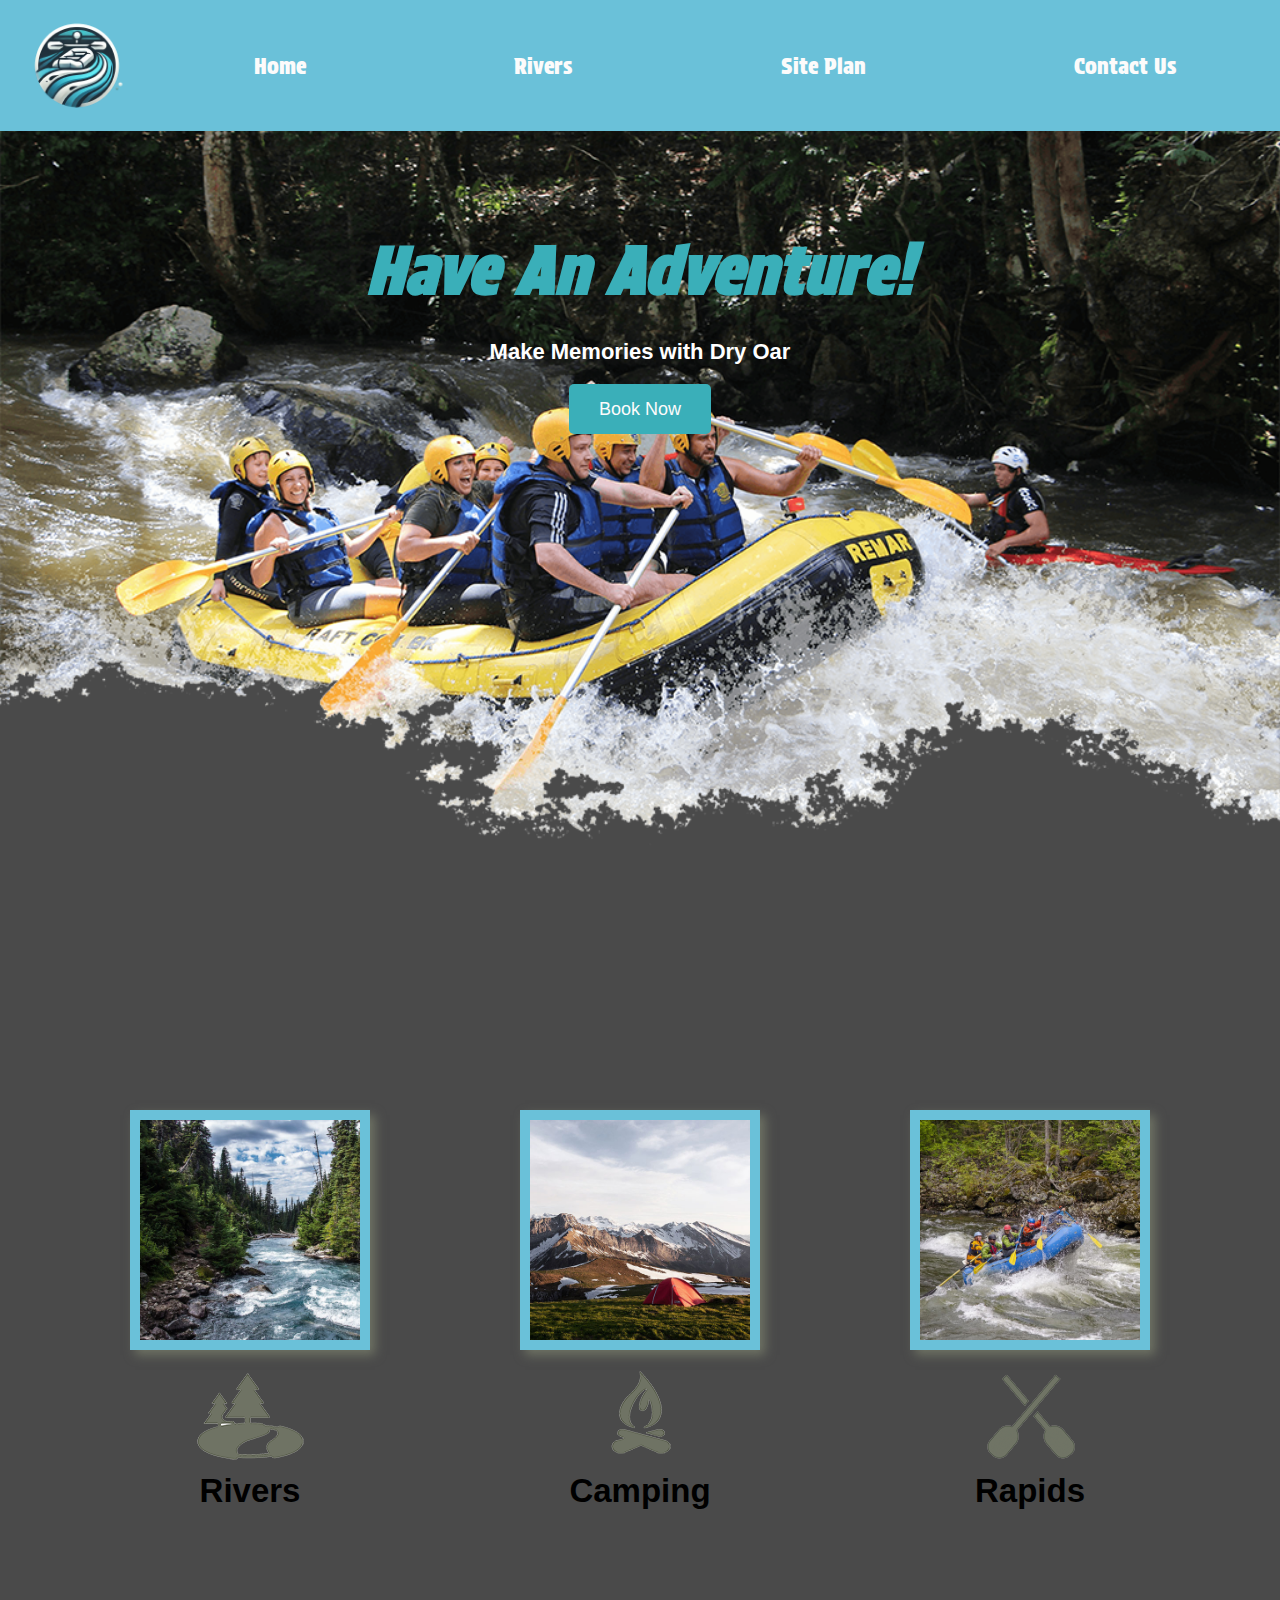
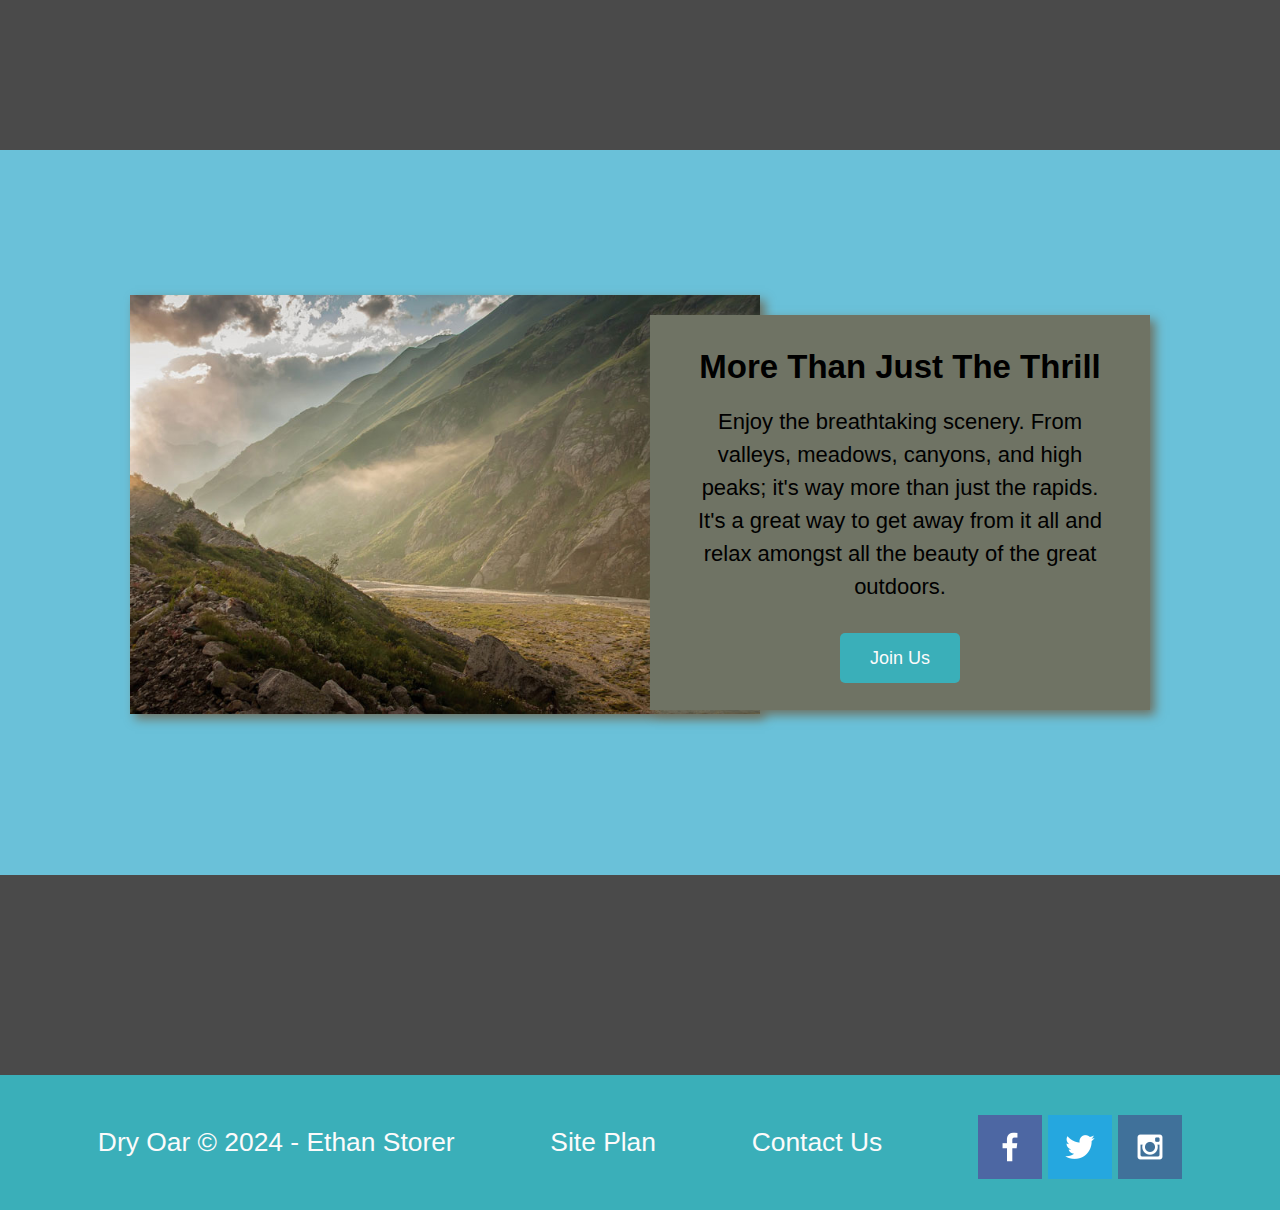
<file: wwr/index.html>
<!DOCTYPE html>
<html lang="en">

<head>
    <link rel="stylesheet" href="styles/styles.css">
    <meta charset="UTF-8">
    <meta http-equiv="X-UA-Compatible" content="IE=edge">
    <meta name="viewport" content="width=device-width, initial-scale=1.0">
    <title>Whitewater Rafting Vacations | Dry Oar Boating | Home</title>
</head>

<body>
    <div id="content">
        <header>
            <a id="logo_link" href="index.html">
                <img class="logo" src="images/rafting-logo.png" alt="Dry Oar Logo">
            </a>
            <nav>
                <a href="index.html">Home</a>
                <a href="Rivers.html">Rivers</a>
                <a href="site-plan-rafting.html">Site Plan</a>
                <a href="contactus.html">Contact Us</a>
            </nav>
        </header>
        <div id="hero">
            <div id="hero-box">
                <img id="hero-img" src="images/hero.png" alt="People enjoying white water rafting">
            </div>
            <section id="hero-msg">
                <h1 class="home-title">Have An Adventure!</h1>
                <h4>Make Memories with Dry Oar </h4>
                <div class='button-box'>
                    <a class='book' href="contactus.html">Book Now</a>
                </div>
            </section>
        </div>
        <main class="home-grid">
            <section class="rivers-card">
                <img class="card-img" src="images/rivers.jpg" alt="river in forest">
                <img class="icon" src="images/river_icon.png" alt="river icon">
                <h2>Rivers</h2>
            </section>
            <section class="camping-card">
                <img class="card-img" src="images/camping.jpg" alt="tent in mountains">
                <img class="icon" src="images/fire_icon.png" alt="fire icon">
                <h2>Camping</h2>
            </section>
            <section class="rapids-card">
                <img class="card-img" src="images/rapids.jpg" alt="rafting boat">
                <img class="icon" src="images/oars.png" alt="oars icon">
                <h2>Rapids</h2>
            </section>
            <div id="background"></div>
            <img class="mountains" src="images/mountains.jpg" alt="Misty mountains">
            <section class="msg">
                <h2>More Than Just The Thrill</h2>
                <p>Enjoy the breathtaking scenery. From valleys, meadows, canyons, and high peaks; it's way more than
                    just the rapids. It's a great way to get away from it all and relax amongst all the beauty of the
                    great outdoors. </p>
                <a class='join' href="rivers.html">Join Us</a>
            </section>
        </main>
        <footer>
            <p>Dry Oar &copy; 2024 - Ethan Storer</p>
            <p><a href="site-plan-rafting.html">Site Plan</a></p>
            <p><a href="contactus.html">Contact Us</a></p>
            <div class="social">
                <a href="https://facebook.com" target="_blank">
                    <img src="images/facebook.png" alt="fb icon">
                </a>
                <a href="https://twitter.com" target="_blank">
                    <img src="images/twitter.png" alt="twitter icon">
                </a>
                <a href="https://instagram.com" target="_blank">
                    <img src="images/instagram.png" alt="instagram icon">
                </a>
            </div>
        </footer>
    </div>
</body>
</file>
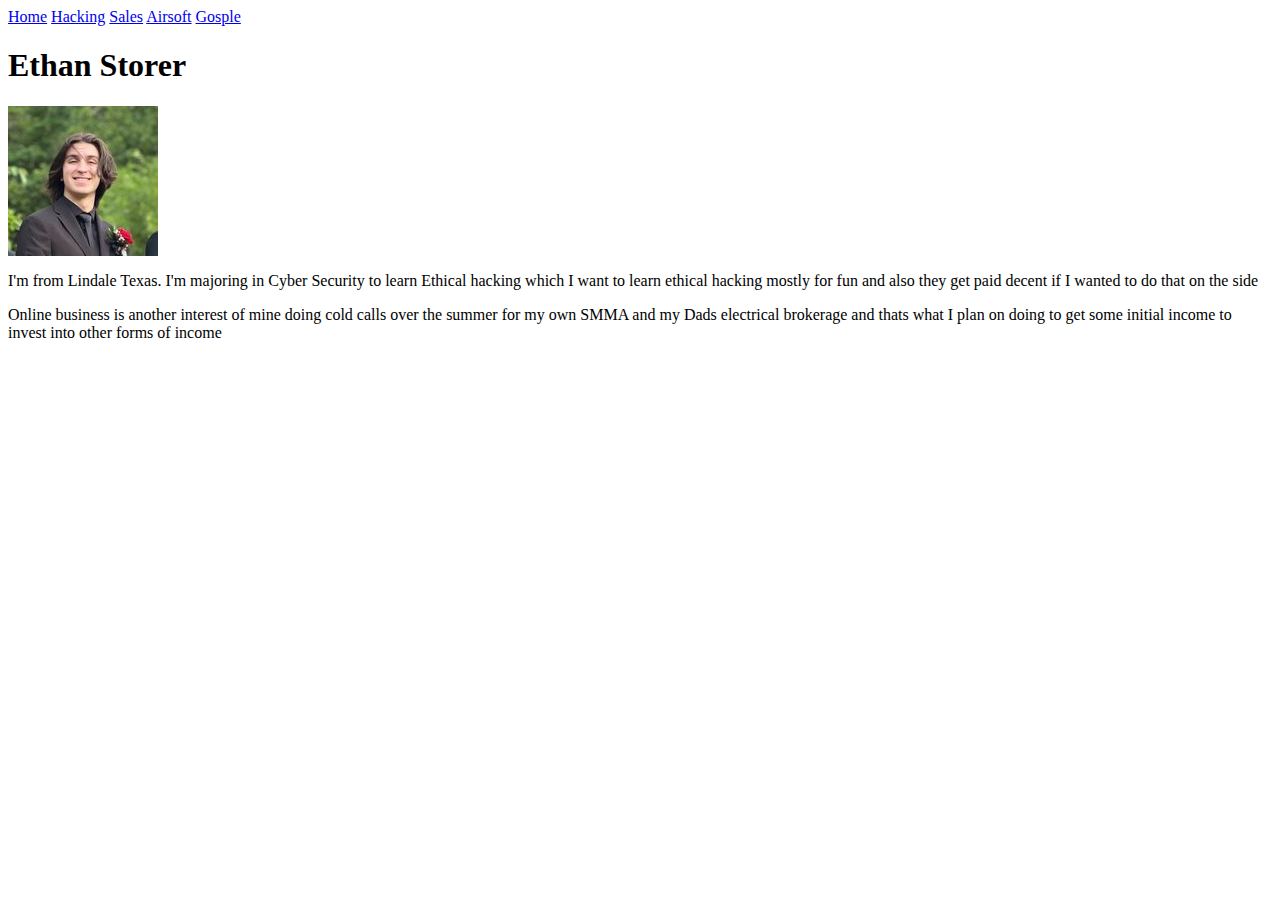
<file: web fund/website.html>
<html>
    <body>
        <header>
            <nav>
                <a href="http://127.0.0.1:5500/website.html">Home</a>
                <a href="link.html">Hacking</a>
                <a href="link.html">Sales</a>
                <a href="#">Airsoft</a>
                <a href="#"> Gosple</a>
            </nav>
            <h1>Ethan Storer</h1> 
                <img src= Prompic.jpg alt = "image of me">
                <P>I'm from Lindale Texas. I'm majoring in Cyber Security to learn Ethical hacking
                which I want to learn ethical hacking mostly for fun and also they get paid decent if I wanted to do that on the side</p>
                <p>Online business is another interest of mine doing cold calls over the summer for my own SMMA and my Dads electrical brokerage and thats what I plan on doing to get some initial income to invest into other forms of income </p>
            </header>
    </body>
</html>
</file>
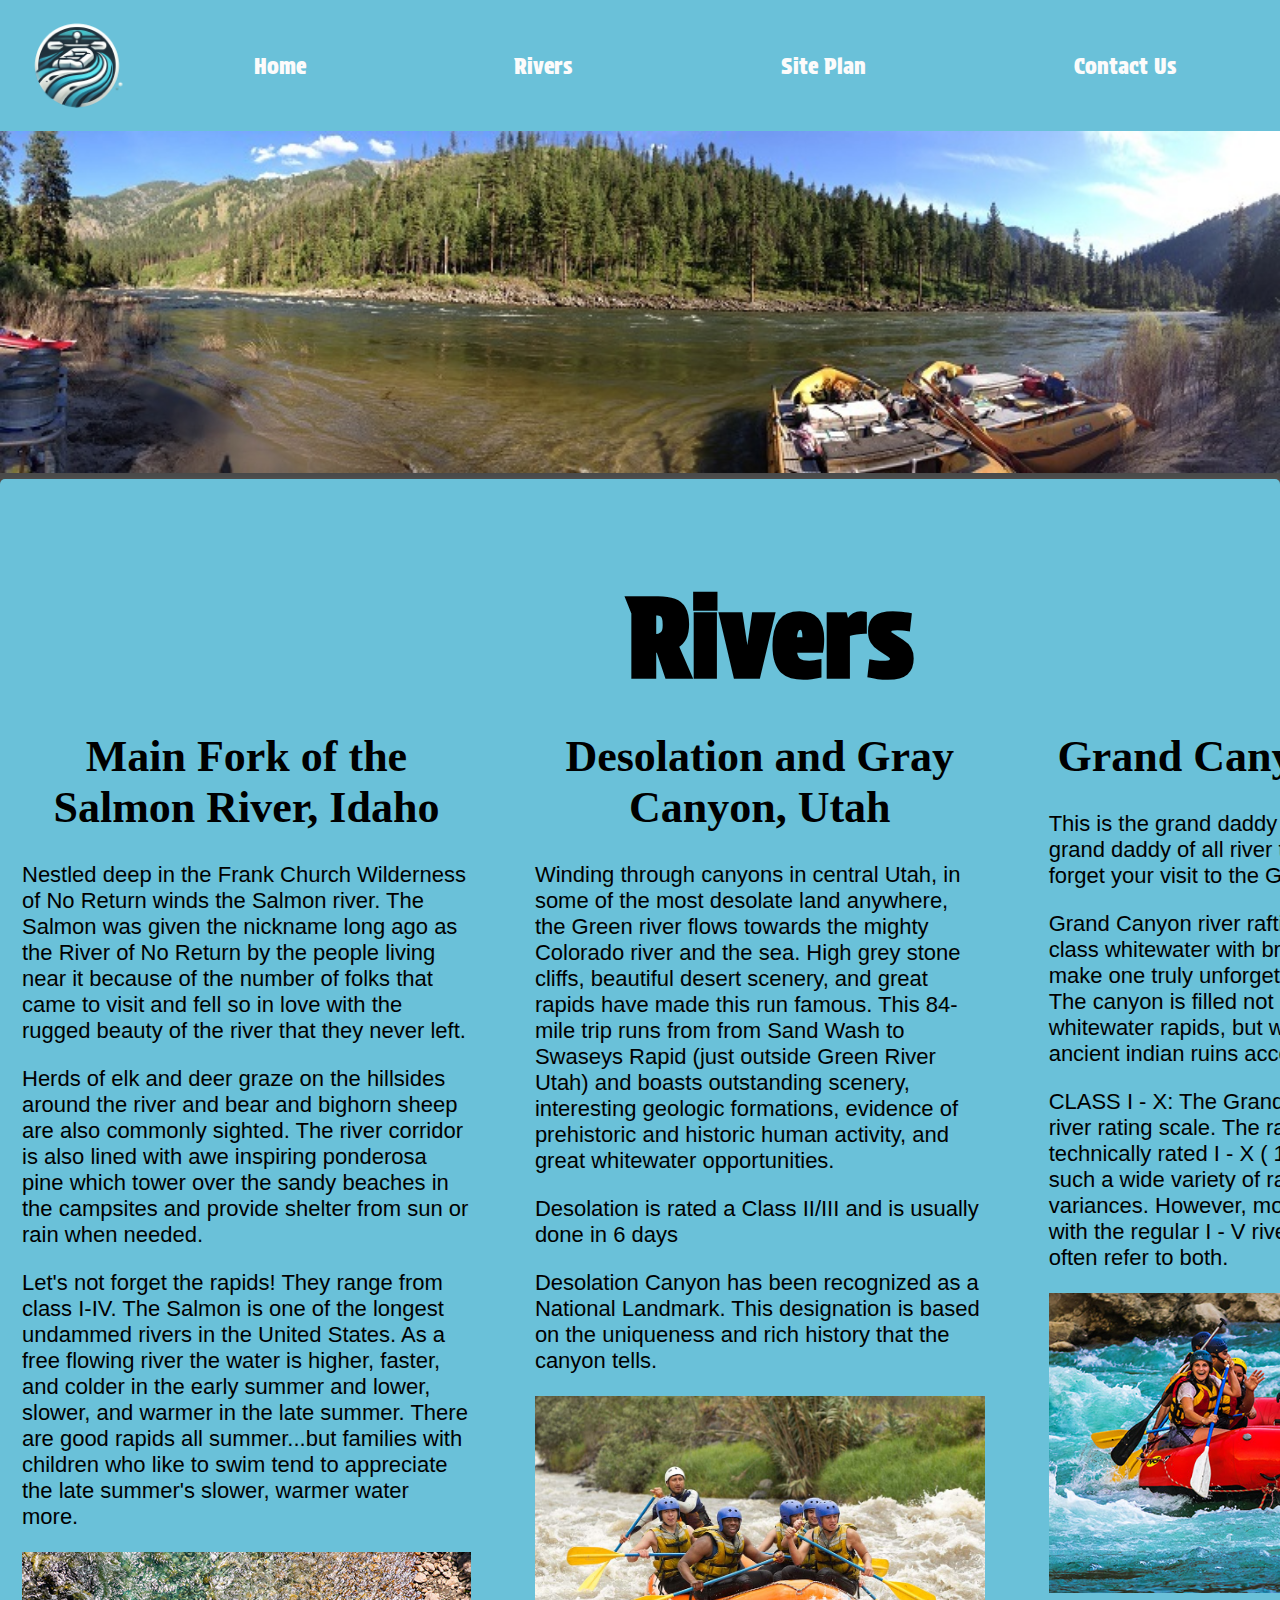
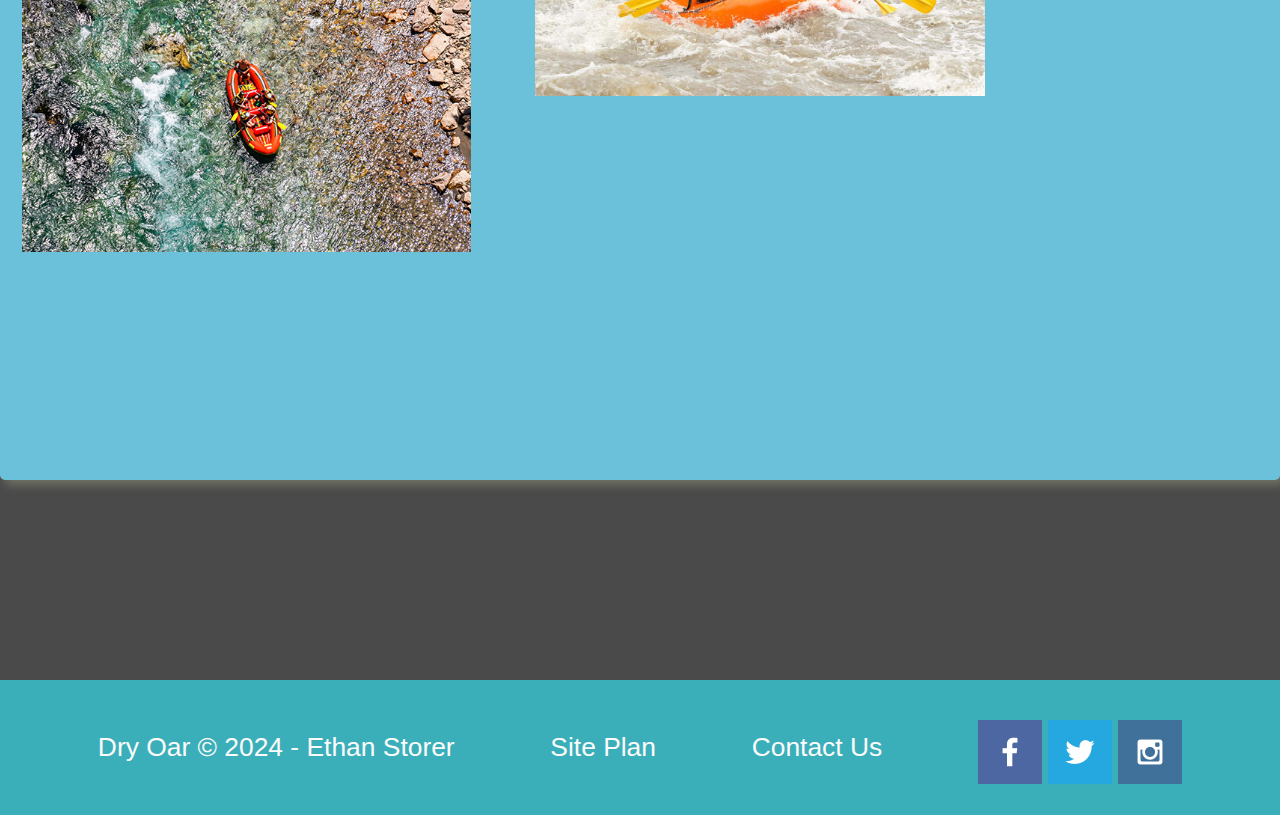
<file: wwr/Rivers.html>
<!DOCTYPE html>
<html lang="en">

<head>
    <link rel="stylesheet" href="styles/riverstyles.css">
    <meta charset="UTF-8">
    <meta http-equiv="X-UA-Compatible" content="IE=edge">
    <meta name="viewport" content="width=device-width, initial-scale=1.0">
    <title>Whitewater Rafting Vacations | Dry Oar Boating | Home</title>
</head>

<body>
    <div id="content">
        <header>
            <a id="logo_link" href="index.html">
                <img class="logo" src="images/rafting-logo.png" alt="Dry Oar Logo">
            </a>
            <nav>
                <a href="index.html">Home</a>
                <a href="rivers.html">Rivers</a>
                <a href="site-plan-rafting.html">Site Plan</a>
                <a href="contactus.html">Contact Us</a>
            </nav>
        </header>
        <div>
            <banner>
                <img class="banner" src="images/river-wide.jpg" alt="wide river shot">
            </banner>
        </div>
        <main>
            <h2>Rivers</h2>
            <div id="river1">
                <h1>Main Fork of the Salmon River, Idaho </h1>
                <p1>Nestled deep in the Frank Church Wilderness of No Return winds the Salmon river. The Salmon was
                    given
                    the nickname long ago as the River of No Return by the people living near it because of the
                    number
                    of
                    folks that came to visit and fell so in love with the rugged beauty of the river that they never
                    left.
                </p1>
                <p></p>
                <p2> Herds of elk and deer graze on the hillsides around the river and bear and bighorn sheep are
                    also
                    commonly sighted. The river corridor is also lined with awe inspiring ponderosa pine which tower
                    over
                    the sandy beaches in the campsites and provide shelter from sun or rain when needed.</p2>
                <p></p>
                <p3>Let's not forget the rapids! They range from class I-IV. The Salmon is one of the longest
                    undammed
                    rivers in the United States. As a free flowing river the water is higher, faster, and colder in
                    the
                    early summer and lower, slower, and warmer in the late summer. There are good rapids all
                    summer...but
                    families with children who like to swim tend to appreciate the late summer's slower, warmer
                    water
                    more.
                </p3>
                <p></p>
                <img class="river1" src="images/rafting6_600.jpg" alt="rafting pic 1">
            </div>
            <div id="river2">
                <h1>Desolation and Gray Canyon, Utah</h1>
                <p4>Winding through canyons in central Utah, in some of the most desolate land anywhere, the Green river
                    flows towards the mighty Colorado river and the sea. High grey stone cliffs, beautiful desert
                    scenery,
                    and great rapids have made this run famous. This 84-mile trip runs from from Sand Wash to Swaseys
                    Rapid
                    (just outside Green River Utah) and boasts outstanding scenery, interesting geologic formations,
                    evidence of prehistoric and historic human activity, and great whitewater opportunities.</p4>
                <p></p>
                <p5>Desolation is rated a Class II/III and is usually done in 6 days</p5>
                <p></p>
                <p6> Desolation Canyon has been recognized as a National Landmark. This designation is based on the
                    uniqueness and rich history that the canyon tells.</p6>
                <p></p>
                <img class="river2" src="images/rafting60_1024.jpg" alt="rafting pic 2">
            </div>
            <div id="river3">
                <h1>Grand Canyon, Arizona</h1>
                <p7>This is the grand daddy of all canyons and the grand daddy of all river trips. You will never forget
                    your visit to the Grand Canyon.</p7>
                <p></p>
                <p8>Grand Canyon river rafting combines world-class whitewater with breathtaking scenery to make one
                    truly
                    unforgettable river experience. The canyon is filled not only with exhilarating whitewater rapids,
                    but
                    with side canyons and ancient indian ruins accessible only by river.</p8>
                <p></p>
                <P9>CLASS I - X: The Grand Canyon uses a unique river rating scale. The rapids in the Canyon are
                    technically
                    rated I - X ( 1 - 10) to accommodate such a wide variety of rapids and river variances. However,
                    most
                    people are familiar with the regular I - V river rating scale, so we often refer to both.</P9>
                <p></p>
                <img class="river3" src="images/rafting17_600.jpg" alt="rafting pic 3">
            </div>
        </main>
        <footer>
            <p>Dry Oar &copy; 2024 - Ethan Storer</p>
            <p><a href="site-plan-rafting.html">Site Plan</a></p>
            <p><a href="contactus.html">Contact Us</a></p>
            <div class="social">
                <a href="https://facebook.com" target="_blank">
                    <img src="images/facebook.png" alt="fb icon">
                </a>
                <a href="https://twitter.com" target="_blank">
                    <img src="images/twitter.png" alt="twitter icon">
                </a>
                <a href="https://instagram.com" target="_blank">
                    <img src="images/instagram.png" alt="instagram icon">
                </a>
            </div>
        </footer>
    </div>
</body>
</file>
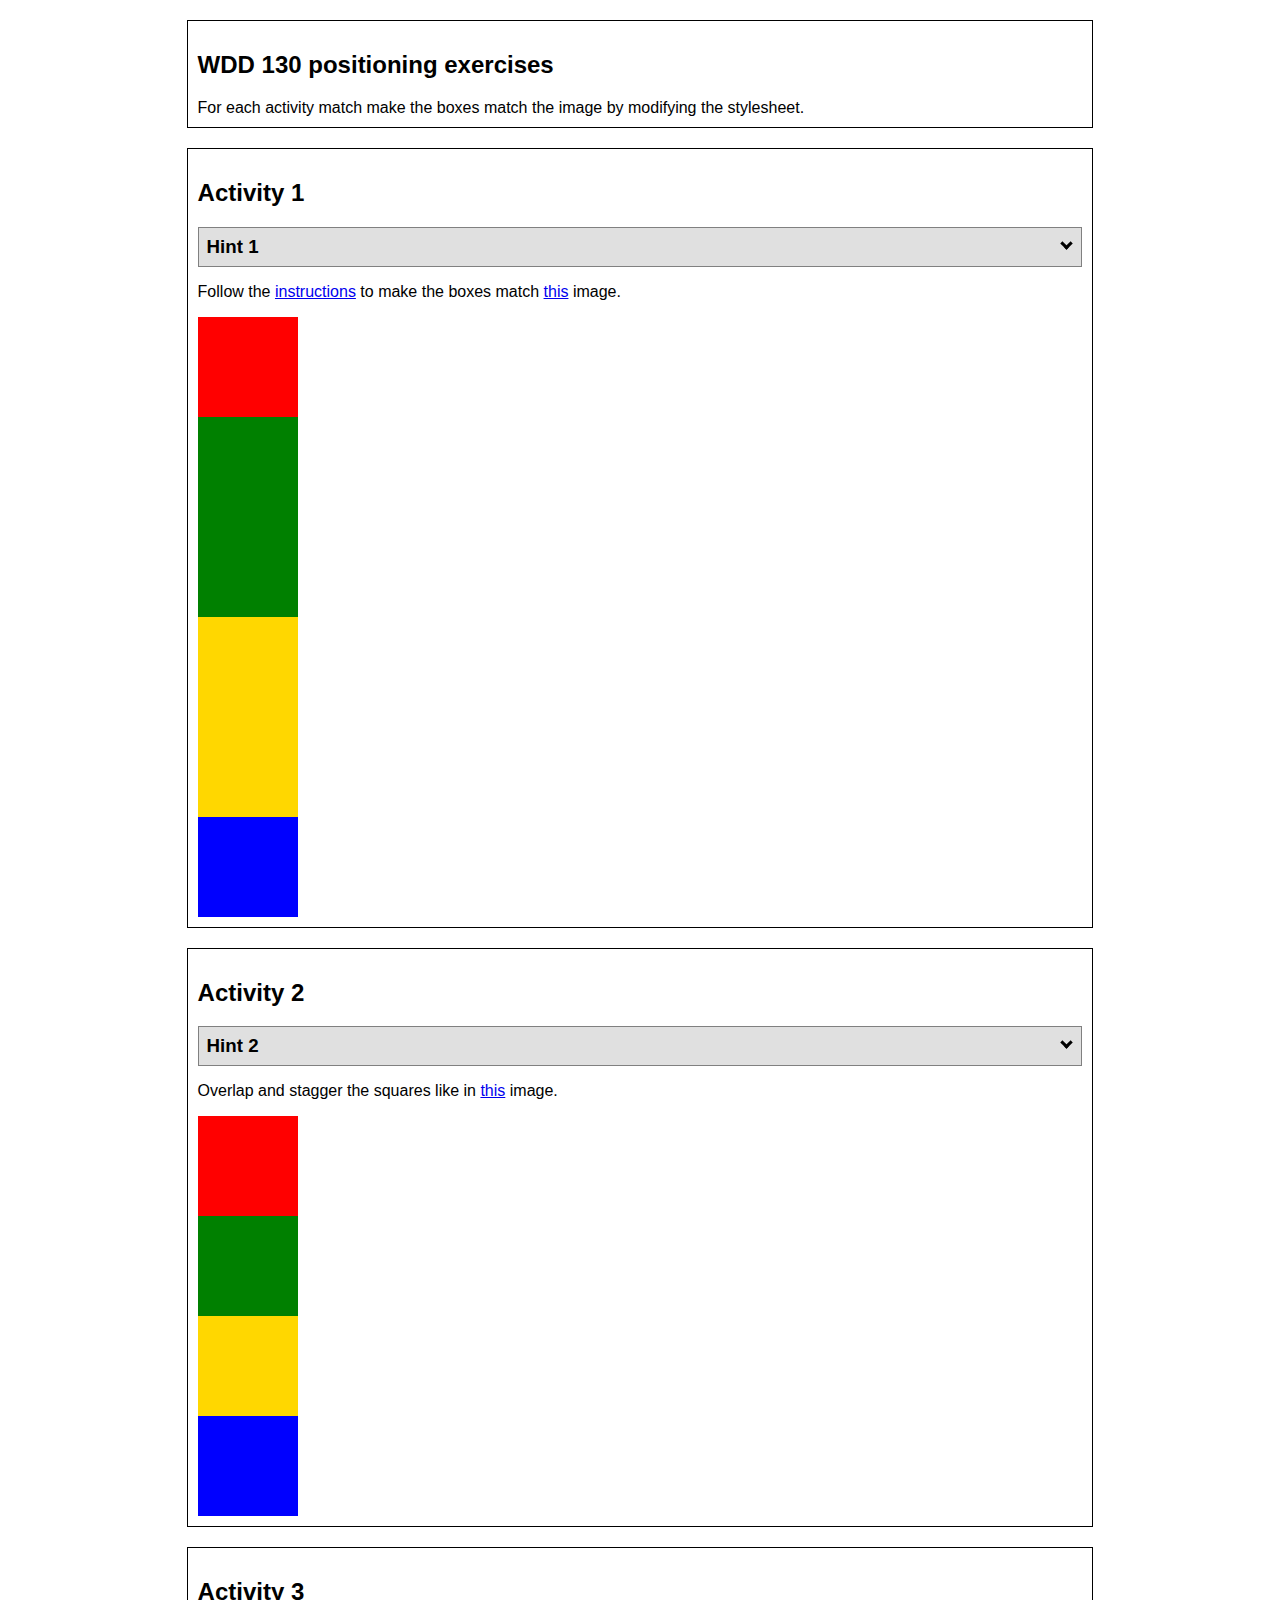
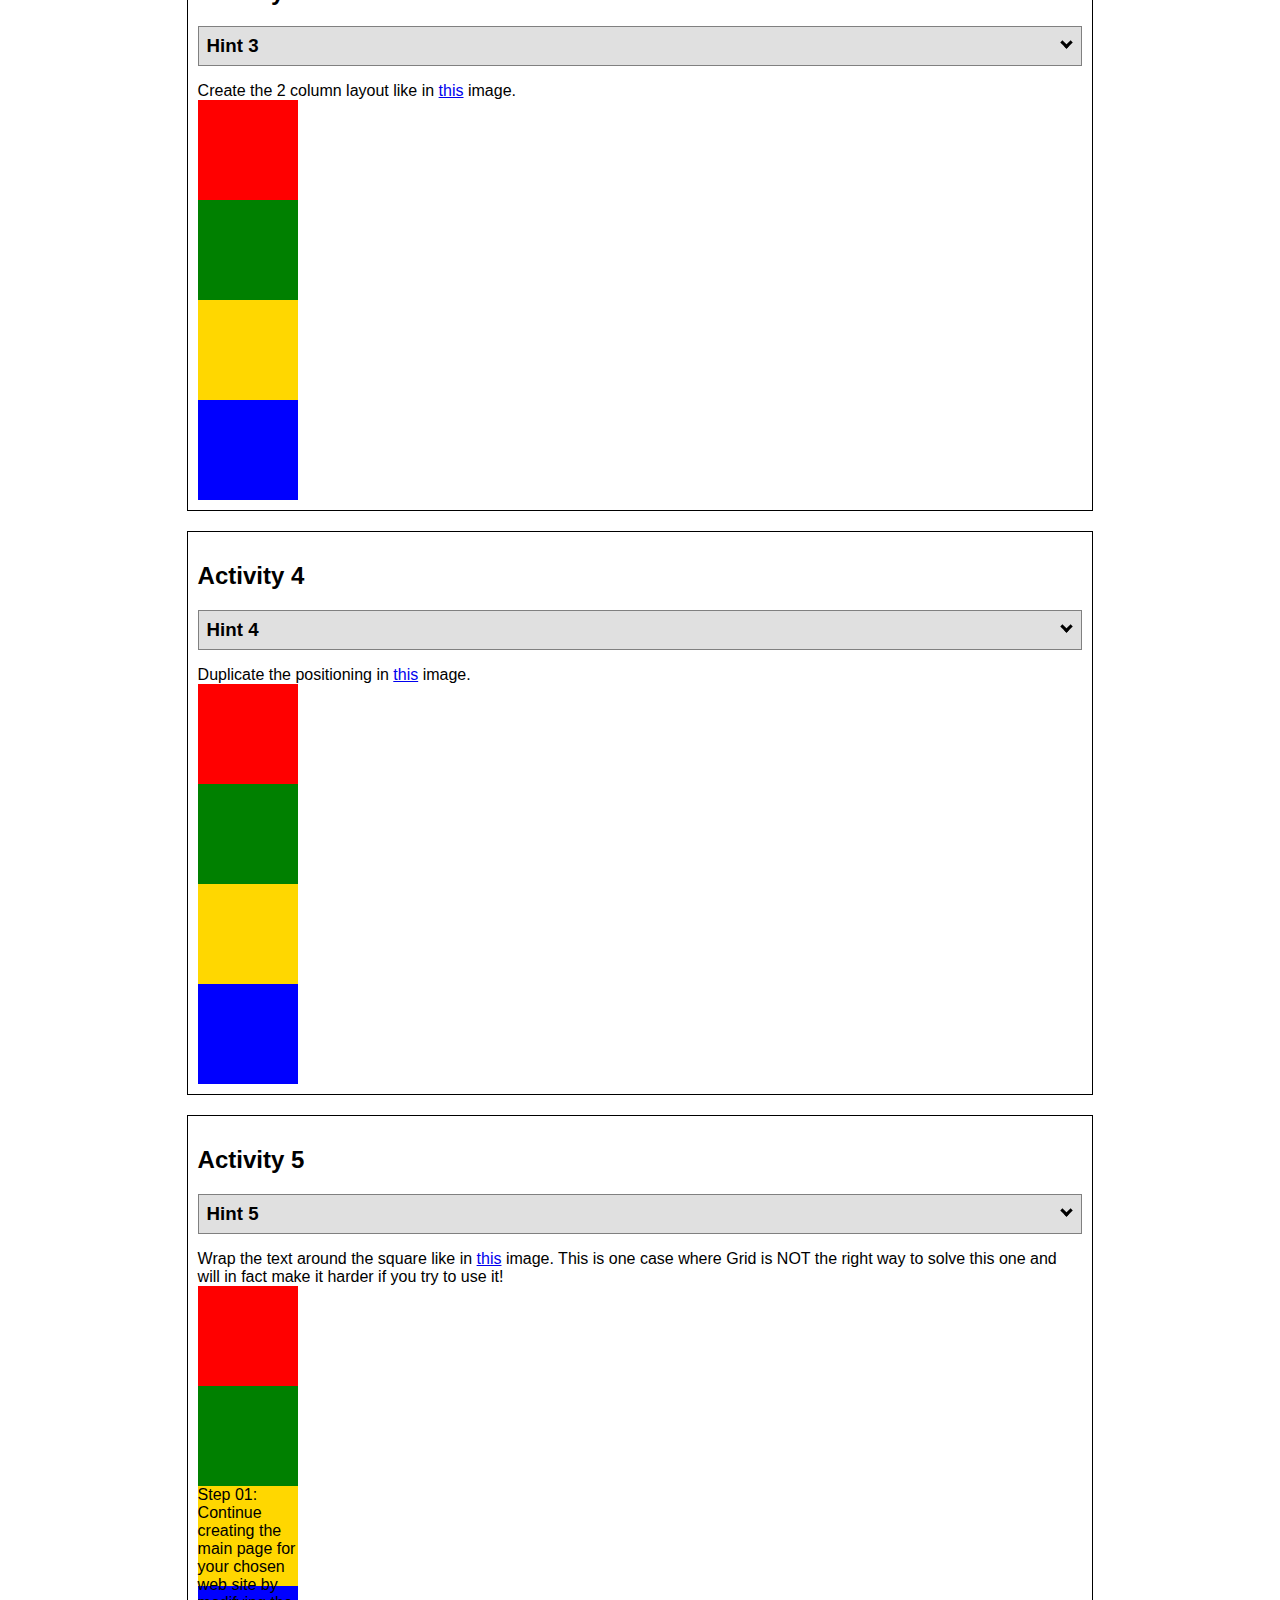
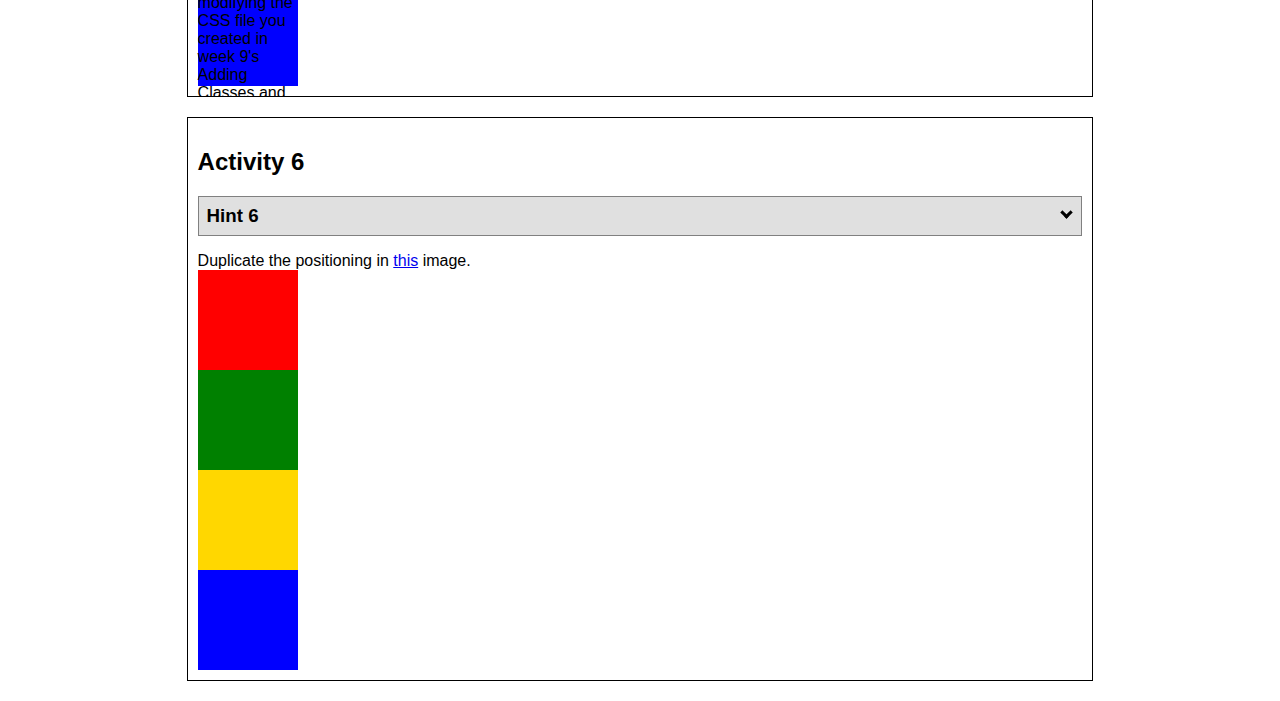
<file: positioning/positioning/positioning.html>
<!DOCTYPE html>
<html lang="en">
  <head>
    <!-- HTML - Name: positioning.html -->
    <title>Positioning Activity</title>
    <link rel="stylesheet" type="text/css" href="positionstyles.css" />
  </head>
  <body>
    <div class="activity">
      <h2>WDD 130 positioning exercises</h2>
      For each activity match make the boxes match the image by modifying the stylesheet.</div>
    <div class="activity">
      <h2>Activity 1</h2>
      <section class="hint"><input type="checkbox" ><i></i> <h3>Hint 1</h3><div><p>Check out the <a href="https://byui-wdd.github.io/wdd130/activities/w06-css-positioning.html" target="_blank">activity instructions</a> in Ilearn!</p></div></section>
      <p>Follow the <a href="https://byui-wdd.github.io/wdd130/activities/w06-css-positioning.html" target="_blank">instructions</a> to make the boxes match  <a href="https://byui-wdd.github.io/wdd130/images/example1.png" target="_blank">this</a> image.</p>
      <div class="content1" >
        <div class="red1" ></div>
        <div class="green1" ></div>
        <div class="green1" ></div>
        <div class="yellow1"></div>
        <div class="yellow1"></div>
        <div class="blue1"></div>
      </div>
    </div>
    <div class="activity">
      <h2>Activity 2</h2>
      <section class="hint"><input type="checkbox" > <h3>Hint 2</h3><i></i><div>
      <ul>
      <li>grid-template-columns: 50px 50px 50px 50px 50px </li></ul></div></section>
      <p>Overlap and stagger the squares like in <a href="https://byui-wdd.github.io/wdd130/images/example2.png" target="_blank">this</a> image.</p>
      <div class="content2" >
        <div class="red2" ></div>
        <div class="green2" ></div>
        <div class="yellow2"></div>
        <div class="blue2"></div>
      </div>
    </div>
    <div class="activity">
      <h2>Activity 3</h2>
      <section class="hint"><input type="checkbox" > <h3>Hint 3</h3><i></i><div><p>This one is going to be best solved with CSS Grid. Remember to make the boxes the right width first...then start moving them around. </p><h4>Properties used:</h4><ul><li>display:grid;</li><li>grid-template-columns:</li><li>grid-column-gap:</li>
        <li>grid-column:</li>  </ul></div></section>
      Create the 2 column layout like in <a href="https://byui-wdd.github.io/wdd130/images/example3.png" target="_blank">this</a>  image.
      <div class="content3" >
        <div class="red3" ></div>
        <div class="green3" ></div>
        <div class="yellow3"></div>
        <div class="blue3"></div>
      </div>
    </div>
    <div class="activity">
      <h2>Activity 4</h2>
      <section class="hint"><input type="checkbox" > <h3>Hint 4</h3><i></i><div><p>For the others we have been primarily concerned with width. For this one you will need to adjust height as well. </p><h4>Properties used:</h4><ul><li>display:grid;</li><li>grid-template-columns:</li><li>grid-row:</li></ul></div></section>
      Duplicate the positioning in <a href="https://byui-wdd.github.io/wdd130/images/example4.png" target="_blank">this</a> image. 
      <div class="content4" >
        <div class="red4" ></div>
        <div class="green4" ></div>
        <div class="yellow4"></div>
        <div class="blue4"></div>
      </div>
    </div>

    <div class="activity">
      <h2>Activity 5</h2>
      <section class="hint"><input type="checkbox" > <h3>Hint 5</h3><i></i><div><p>Grid is <strong>not</strong> the right way to do this.  In fact there is only one way to really do that...and that is with float. Remember that we float the thing we want the text to wrap around.  Also remember to start by making all the shapes the right size and shape.</p><h4>Properties used:</h4><ul><li>float: left;</li></ul></div></section>
      Wrap the text around the square like in <a href="https://byui-wdd.github.io/wdd130/images/example5.png" target="_blank">this</a> image. This is one case where Grid is NOT the right way to solve this one and will in fact make it harder if you try to use it!
      <div class="content5" >
        <div class="red5" ></div>
        <div class="green5" ></div>
        <div class="yellow5">Step 01: Continue creating the main page for your chosen web site by modifying the CSS file you created in week 9's Adding Classes and IDs to Your Website assignment. This week, you will position all of the content on your main page using the CSS positioning techniques taught in KhanAcademy. When you are done, your webpage layout should reflect what you outlined in the wireframe you designed in the assignment Your Own Site Diagram and Wireframe in week 3. <br />
          If you have changed your mind on how you want the content of your main page laid out, take an opportunity to update your wireframe before completing this assignment (it is much easier to experiment with different layouts in a wireframe than it is to do so by modifying the CSS). Also, if you find that you are having trouble with using CSS positioning, feel free to review the concepts at the learn layout site: http://learnlayout.com/. You should be able to apply these principles to your site. For futher help, refer back to the Max Design site used in the beginning of the course for an example of how to implement your site design.</div>
        <div class="blue5"></div>
      </div>
    </div>
    <div class="activity">
      <h2>Activity 6</h2>
      <section class="hint"><input type="checkbox" > <h3>Hint 6</h3><i></i><div><p>This one is all about visualizing the grid behind the layout. If you are having a hard time doing that first: all the sizes are even multiples of 100, and second here is another example with the lines drawn: <a href="https://byui-wdd.github.io/wdd130/images/example6-hint.png" target="_blank">example 6 with lines</a>. For this one you will find it easiest if you use px for the column width. You can also use <kbd>z-index</kbd> to control the element layering.    </p><h4>Properties used:</h4><ul><li>display:grid;</li><li>grid-template-columns:</li><li>grid-column:</li><li>grid-row:</li><li><a href="https://www.w3schools.com/cssref/pr_pos_z-index.asp" target="_blank">z-index:</a></li></ul></div></section>
      Duplicate the positioning in <a href="https://byui-wdd.github.io/wdd130/images/example6.png" target="_blank">this</a> image.
      <div class="content6" >
        <div class="red6" ></div>
        <div class="green6" ></div>
        <div class="yellow6"></div>
        <div class="blue6"></div>
      </div>
    </div>
  </body>
</html>
</file>
<file: wwr/styles/styles.css>
/* if you are using any Google fonts change the font names below to your fonts. 
Any spaces in your font name should be replaced with a +. 
Fonts are separated by a & */

@import url('https://fonts.googleapis.com/css2?family=Protest+Strike&family=Titillium+Web:ital,wght@0,200;0,300;0,400;0,600;0,700;0,900;1,200;1,300;1,400;1,600;1,700&display=swap');


:root {
    /* change the values below to your colors from your palette */
    --primary-color: #3AAFB9;
    --secondary-color: #4A4A4A;
    --accent1-color: #6AC1D9;
    --accent2-color: #ffff;

    /* change the values below to your chosen font(s) */
    --heading-font: "Protest Strike";
    --paragraph-font: "Titillium Web";

    /* these colors below should be chosen from among your palette colors above */
    --headline-color-on-white: #3AAFB9;
    /* headlines on a white background */
    --headline-color-on-color: white;
    /* headlines on a colored background */
    --paragraph-color-on-white: #3AAFB9;
    /* paragraph text on a white background */
    --paragraph-color-on-color: white;
    /* paragraph text on a colored background */
    --paragraph-background-color: #3AAFB9;
    --nav-link-color: #6AC1D9;
    --nav-background-color: #4A4A4A;
    --nav-hover-link-color: white;
    --nav-hover-background-color: #3AAFB9;
}

div#content {
    max-width: 1600px;
    margin: 0 auto;
}

header {
    display: grid;
    grid-template-columns: 150px auto;
}

.home-title {
    font-family: 'Protest Strike';
    font-size: 3em;
    font-style: italic;
    margin-bottom: 10px;
    margin-top: 100px;
}

header {
    background-color: #6AC1D9;
}

nav a:hover {
    background-color: #3AAFB9;
    color: #fcfbfb;
}

nav a {
    font-family: 'Protest Strike';
    text-align: center;
    text-decoration: none;
    background-color: var(--accent1-color);
    text-align: center;
    color: #fcfbfb;
    padding: 1.5em;
    text-decoration: none;
    margin: auto;
}

nav {
    display: flex;
    justify-content: space-around;
}

img#hero-img {
    width: 100%;
    margin: 0 auto;
}

.logo {
    width: 120px;
}

#logo_link {
    padding-top: 5px;
    justify-self: center;
    align-self: center;
}

.icon {
    padding-top: 10px;
}

#hero {
    display: grid;
    grid-template-columns: 1fr 3fr 1fr;
    margin-top: -100px;
}

#hero-box {
    grid-column: 1/4;
    grid-row: 1/3;
    z-index: -1;

}

#hero-msg {
    grid-column: 2/3;
    grid-row: 1/2;
    margin-top: 100px;
}

#hero-msg h1 {
    text-align: center;
    color: #3AAFB9
}

h2 {
    margin: 0;
}

#hero-msg h4 {
    text-align: center;
    color: white;

}

.button-box {
    text-align: center;
}

main section img {
    box-sizing: border-box;
}

main section {
    text-align: center;

}


.home-grid {
    display: grid;
    grid-template-columns: repeat(10, 1fr);

}

main {
    display: grid;
    grid-template-columns: repeat(3, 1fr);
    grid-gap: 20px;
}

#background {
    height: 725px;
    background-color: #6AC1D9;
}

body {
    background-color: #4A4A4A;
    font-family: Raleway, Arial, sans-serif;
    font-size: 22px;
    margin: 0;
    padding: 0;
}


.card-img {
    border: 10px solid #6AC1D9;
    transition: transform .5s;
    box-shadow: 5px 5px 10px #6f7364;
}

.card-img,
.mountains {
    width: 100%;
}

.msg {
    background-color: #6f7364;
    padding: 35px;
    grid-column: 6/10;
    grid-row: 6/7;
    box-shadow: 5px 5px 10px #6f7364;
}

.mountains {
    width: 100%;
    grid-column: 2/7;
    grid-row: 5/8;
    box-shadow: 5px 5px 10px #6f7364;
}

.card-img:hover {
    opacity: .6;
    transform: scale(1.1);
}

.rivers-card {
    margin: 200px 0;
    grid-row: 2/3;
    grid-column: 2/4;
}

.camping-card {
    margin: 200px 0;
    grid-column: 5/7;
    grid-row: 2/3;
}

.rapids-card {
    margin: 200px 0;
    grid-column: 8/10;
    grid-row: 2/3;
}

#background {
    grid-column: 1/11;
    grid-row: 4/9;
}

.book,
.join {
    background-color: #3AAFB9;
    text-align: center;
    color: #fcfbfb;
    text-decoration: none;
    font-size: 18px;
    padding: 15px 30px;
    margin-top: 50px;
    border-radius: 5px;

}

.book:hover,
.join:hover {
    background-color: #6AC1D9;
}

.msg {
    background-color: #6AC1D9;
    background-color: #6f7364;
    line-height: 1.5em;
    padding: 35px;
}

.msg p {
    padding-bottom: 15px;

}

footer {
    background-color: #3AAFB9;
    text-align: center;
    color: #fcfbfb;
    text-decoration: none;
    padding: 25px 50px;
    margin-top: 200px;
    display: flex;
    justify-content: space-around;
    align-items: center;
}

footer p {
    font-size: 1.2em;
}

footer a {
    background-color: #3AAFB9;
    color: #fcfbfb;
    text-align: center;
    text-decoration: none;
}

footer .social img {
    padding-top: 15px;
}

footer p a:hover {
    text-decoration: underline;
}

@media screen and (max-width: 900px) {

    #hero,
    .home-grid {
        display: block;
        height: auto;
    }

    nav,
    footer {
        flex-direction: column;
    }

    nav a {
        display: block;
        padding: 15px;
    }

    #hero {
        margin-top: 0;
    }

    #hero-msg {
        margin-top: 0;
    }

    #hero-msg h4 {
        display: none;
    }

    #hero-msg h1 {
        color: #3AAFB9;
        font-size: 40px;
    }

    .home-title {
        font-size: 40px;
        margin: 30px;
    }

    .rivers-card,
    .camping-card,
    .rapids-card {
        margin: 50px auto;
        width: 60%;
    }

    #background {
        display: none;
    }

    .mountains,
    .msg {
        width: 80%;
        display: block;
        margin: 0 auto;
    }

    footer {
        margin-top: 25px;
    }
}
</file>
<file: wwr/styles/riverstyles.css>
/* if you are using any Google fonts change the font names below to your fonts. 
Any spaces in your font name should be replaced with a +. 
Fonts are separated by a & */

@import url('https://fonts.googleapis.com/css2?family=Protest+Strike&family=Titillium+Web:ital,wght@0,200;0,300;0,400;0,600;0,700;0,900;1,200;1,300;1,400;1,600;1,700&display=swap');


:root {
    /* change the values below to your colors from your palette */
    --primary-color: #3AAFB9;
    --secondary-color: #4A4A4A;
    --accent1-color: #6AC1D9;
    --accent2-color: #ffff;

    /* change the values below to your chosen font(s) */
    --heading-font: "Protest Strike";
    --paragraph-font: "Titillium Web";

    /* these colors below should be chosen from among your palette colors above */
    --headline-color-on-white: #3AAFB9;
    /* headlines on a white background */
    --headline-color-on-color: white;
    /* headlines on a colored background */
    --paragraph-color-on-white: #3AAFB9;
    /* paragraph text on a white background */
    --paragraph-color-on-color: white;
    /* paragraph text on a colored background */
    --paragraph-background-color: #3AAFB9;
    --nav-link-color: #6AC1D9;
    --nav-background-color: #4A4A4A;
    --nav-hover-link-color: white;
    --nav-hover-background-color: #3AAFB9;
}

div#content {
    max-width: 1600px;
    margin: 0 auto;
}

header {
    display: grid;
    grid-template-columns: 150px auto;
}

.home-title {
    font-family: 'Protest Strike';
    font-size: 3em;
    font-style: italic;
    margin-bottom: 10px;
    margin-top: 100px;
}

header {
    background-color: #6AC1D9;
}

nav a:hover {
    background-color: #3AAFB9;
    color: #fcfbfb;
}

nav a {
    font-family: 'Protest Strike';
    text-align: center;
    text-decoration: none;
    background-color: var(--accent1-color);
    text-align: center;
    color: #fcfbfb;
    padding: 1.5em;
    text-decoration: none;
    margin: auto;
}

nav {
    display: flex;
    justify-content: space-around;
}

.logo {
    width: 120px;
}

#logo_link {
    padding-top: 5px;
    justify-self: center;
    align-self: center;
}

.icon {
    padding-top: 10px;
}

.button-box {
    text-align: center;
}

main section img {
    box-sizing: border-box;
    ;
}

h2 {
    font-size: 5em;
    text-align: center;
}

main section {
    text-align: center;

}

img.banner {
    width: 100%;
    margin: 0 auto;
}

.home-grid {
    display: grid;
    grid-template-columns: repeat(10, 1fr);

}

h1 {
    text-align: center;
    font-family: Pro;
}

h2 {
    text-align: center;
    grid-column: 1/4;
    grid-row: 1/1;
    margin-bottom: 20px;
    font-family: 'Protest Strike';

}

#background {
    height: 725px;
    background-color: #3AAFB9;
}

body {
    background-color: #4A4A4A;
    font-family: Raleway, Arial, sans-serif;
    font-size: 22px;
    margin: 0;
    padding: 0;
}

#background {
    grid-column: 1/11;
    grid-row: 4/9;
}

.home-grid {
    display: grid;
    grid-template-columns: repeat(10, 1fr);

}

main {
    display: grid;
    grid-template-columns: repeat(3, 1fr);
    grid-gap: 20px;
    background-color: #6AC1D9;
    text-size-adjust: 20em;
    border-radius: 5px;
    box-shadow: 5px 5px 10px #6f7364;

}

div#river1 {
    margin: 200px 0;
    grid-column: 1/2;
    grid-row: 1/2;
    padding: 1em;
}

img.river1 {
    grid-column: 1/2;
    grid-row: 2/3;
    height: 300px;
    object-fit: cover;
}

div#river2 {
    margin: 200px 0;
    grid-column: 2/3;
    grid-row: 1/2;
    padding: 1em;
}

img.river2 {
    grid-column: 2/3;
    grid-row: 2/3;

    height: 300px;
    object-fit: cover;
}

div#river3 {
    margin: 200px 0;
    grid-column: 3/4;
    grid-row: 1/2;
    padding: 1em;
}

img.river3 {
    grid-column: 3/4;
    grid-row: 2/3;

    height: 300px;
    object-fit: cover;
}


#background {
    grid-column: 1/11;
    grid-row: 4/9;
}

footer {
    background-color: #3AAFB9;
    text-align: center;
    color: #fcfbfb;
    text-decoration: none;
    padding: 25px 50px;
    margin-top: 200px;
    display: flex;
    justify-content: space-around;
    align-items: center;
}

footer p {
    font-size: 1.2em;
}

footer a {
    background-color: #3AAFB9;
    color: #fcfbfb;
    text-align: center;
    text-decoration: none;
}

footer .social img {
    padding-top: 15px;
}

footer p a:hover {
    text-decoration: underline;
}

@media screen and (max-width: 900px) {

    #hero,
    .home-grid {
        display: block;
        height: auto;
    }

    nav,
    footer {
        flex-direction: column;
    }

    nav a {
        display: block;
        padding: 15px;
    }

    div#river1,
    div#river2,
    div#river3 {
        margin: 50px auto;
        width: 60%;
    }

    #background {
        display: none;
    }

    .msg {
        width: 80%;
        display: block;
        margin: 0 auto;
    }

    footer {
        margin-top: 25px;
    }
}
</file>
<file: positioning/positioning/positionstyles.css>
/* CSS - Name: "positionstyles.css" */
/* Activity 1 styles */
.content1 {
  /* This is the parent of the activity 1 boxes. */

}
.red1 { 
  width: 100px; 
  height: 100px; 
  background-color: red; 

} 
.green1 {
  width: 100px; 
  height: 100px; 
  background-color: green; 

} 
.yellow1 {
  width: 100px; 
  height: 100px; 
  background-color: gold; 
} 
.blue1 {
  width: 100px; 
  height: 100px; 
  background-color: blue; 
} 
/* Activity 2 styles */ 
.content2 {
  /* This is the parent of the activity 2 boxes. */
}
.red2 {
  width: 100px; 
  height: 100px; 
  background-color: red; 
} 
.green2 { 
  width: 100px; 
  height: 100px; 
  background-color: green; 
} 
.yellow2 {
  width: 100px; 
  height: 100px; 
  background-color: gold; 
} 
.blue2 {
  width: 100px; 
  height: 100px; 
  background-color: blue; 
} 
/* Activity 3 styles */ 
.content3 {
  /* This is the parent of the activity 3 boxes. */
}
.red3 {
  width: 100px; 
  height: 100px; 
  background-color: red; 
} 
.green3 {
  width: 100px; 
  height: 100px; 
  background-color: green;
} 
.yellow3 {
  width: 100px; 
  height: 100px; 
  background-color: gold; 
} 
.blue3 {
  width: 100px;
  height: 100px; 
  background-color: blue; 
} 
/* Activity 4 styles */ 
.content4 {
  /* This is the parent of the activity 4 boxes. */
  height: 400px;
}
.red4 {
  width: 100px; 
  height: 100px; 
  background-color: red; 
} 
.green4 {
  width: 100px; 
  height: 100px; 
  background-color: green; 
} 
.yellow4 {
  width: 100px; 
  height: 100px; 
  background-color: gold; 
} 
.blue4 {
  width: 100px; 
  height: 100px; 
  background-color: blue; 
} 
/* Activity 5 styles */ 
.content5 {
  /* This is the parent of the activity 5 boxes. */
  height: 400px;
}
.red5 { 
  width: 100px; 
  height: 100px; 
  background-color: red; 
} 
.green5 { 
  width: 100px; 
  height: 100px; 
  background-color: green; 

} 
.yellow5 {
  width: 100px; 
  height: 100px; 
  background-color: gold; 

} 
.blue5 {
  width: 100px; 
  height: 100px; 
  background-color: blue; 
} 
/* Activity 6 styles */ 
.content6 {
  /* This is the parent of the activity 6 boxes. */
}
.red6 {
  width: 100px; 
  height: 100px; 
  background-color: red; 
} 
.green6 {
  width: 100px; 
  height: 100px; 
  background-color: green; 
} 
.yellow6 {
  width: 100px; 
  height: 100px; 
  background-color: gold; 
} 
.blue6 {
  width: 100px; 
  height: 100px; 
  background-color: blue; 
} 


/* Do not make any changes below here */
.activity {
  width: 70%; 
  margin: 20px auto; 
  font-family: Arial, sans-serif; 
  border: 1px solid black; 
  padding: 10px; 
  clear:both; 
  overflow: auto;
} 

.hint {
  border: 1px solid grey;
  background: #e0e0e0;
  padding: .5em;
  position: relative;
  margin: 1em 0;
}
.hint h3 {
  margin: 0;
}
.hint:hover {
  background: #d0d0d0;
}
.hint > div {
  display: none;
}

.hint input[type=checkbox] {
  position: absolute;
  width: 100%;
  height: 100%;
  opacity: 0;
  z-index: 1;
  cursor: pointer;
}

.hint input[type=checkbox]:checked ~ div {
  display: block;
}

.hint i {
  position: absolute;
  transform: translate(-6px, 0);
  margin-top: 16px;
  right: 10px;
  top: -3px;
}
.hint i:before, .hint i:after {
  content: "";
  position: absolute;
  background-color: black;
  width: 3px;
  height: 9px;
}
.hint i:before {
  transform: translate(2px, 0) rotate(45deg);
}
.hint i:after {
  transform: translate(-2px, 0) rotate(-45deg);
}

.hint input[type=checkbox]:checked ~ i:before {
  transform: translate(-2px, 0) rotate(45deg);
}
.hint input[type=checkbox]:checked ~ i:after {
  transform: translate(2px, 0) rotate(-45deg);
}
.hint a {
  position: relative;
  z-index: 1;
}
</file>
